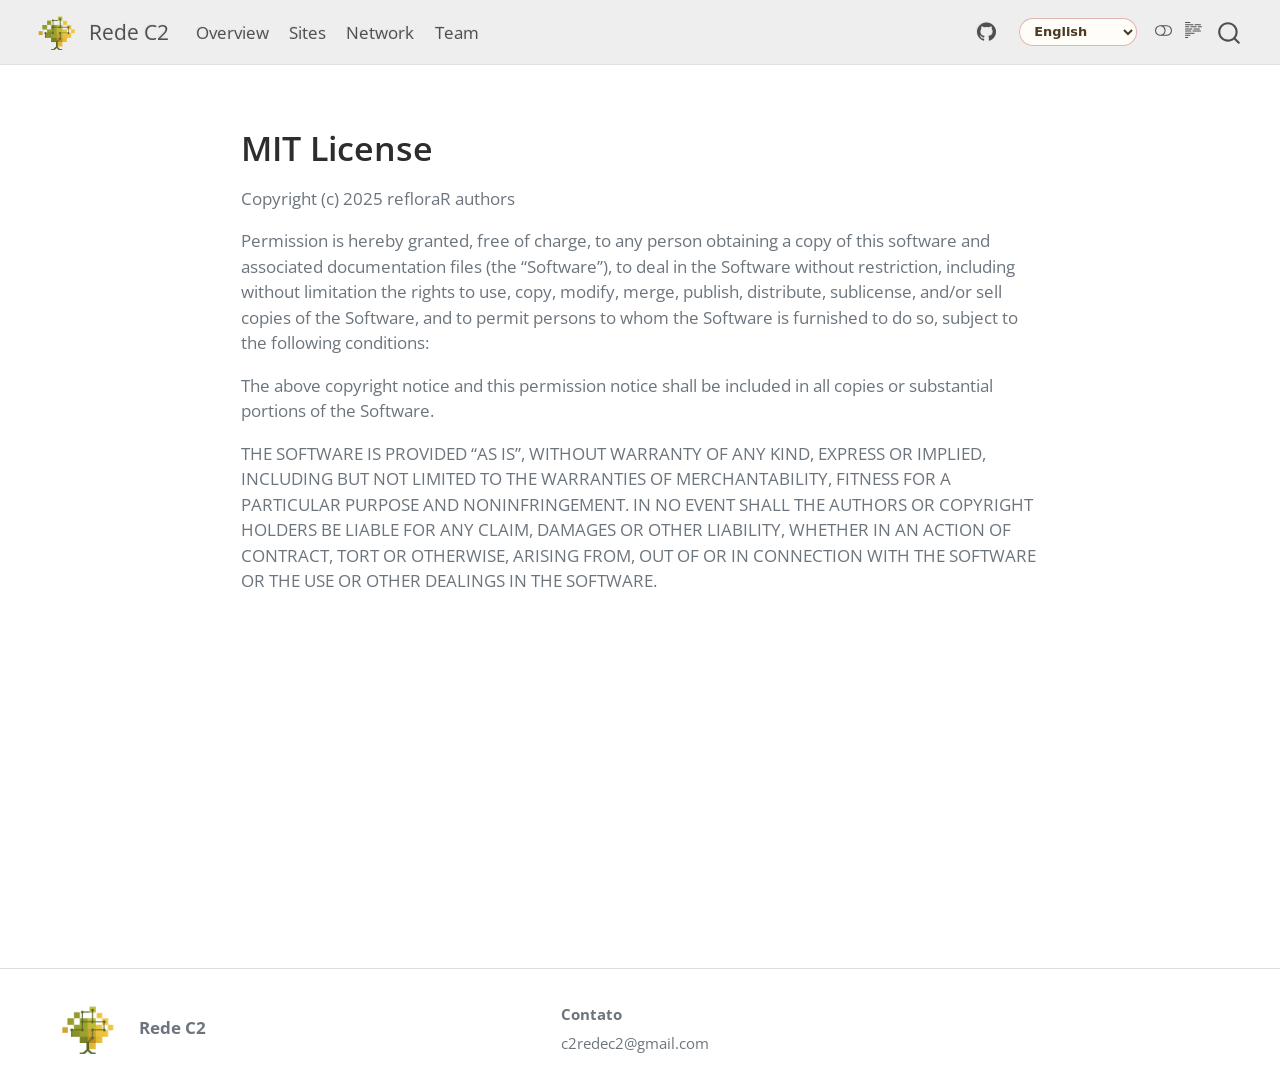
<file: docs/LICENSE.html>
<!DOCTYPE html>
<html xmlns="http://www.w3.org/1999/xhtml" lang="en" xml:lang="en"><head>

<meta charset="utf-8">
<meta name="generator" content="quarto-1.9.37">

<meta name="viewport" content="width=device-width, initial-scale=1.0, user-scalable=yes">


<title>license – Rede C2</title>
<style>
/* Default styles provided by pandoc.
** See https://pandoc.org/MANUAL.html#variables-for-html for config info.
*/
code{white-space: pre-wrap;}
span.smallcaps{font-variant: small-caps;}
div.columns{display: flex; gap: min(4vw, 1.5em);}
div.column{flex: auto; overflow-x: auto;}
div.hanging-indent{margin-left: 1.5em; text-indent: -1.5em;}
ul.task-list{list-style: none;}
ul.task-list li input[type="checkbox"] {
  width: 0.8em;
  margin: 0 0.8em 0.2em -1em; /* quarto-specific, see https://github.com/quarto-dev/quarto-cli/issues/4556 */ 
  vertical-align: middle;
}
</style>


<script src="site_libs/quarto-nav/quarto-nav.js"></script>
<script src="site_libs/quarto-nav/headroom.min.js"></script>
<script src="site_libs/clipboard/clipboard.min.js"></script>
<script src="site_libs/quarto-search/autocomplete.umd.js"></script>
<script src="site_libs/quarto-search/fuse.min.js"></script>
<script src="site_libs/quarto-search/quarto-search.js"></script>
<meta name="quarto:offset" content="./">
<link href="./figures/redec2_hex_sticker.png" rel="icon" type="image/png">
<script src="site_libs/quarto-html/quarto.js" type="module"></script>
<script src="site_libs/quarto-html/tabsets/tabsets.js" type="module"></script>
<script src="site_libs/quarto-html/popper.min.js"></script>
<script src="site_libs/quarto-html/tippy.umd.min.js"></script>
<script src="site_libs/quarto-html/anchor.min.js"></script>
<link href="site_libs/quarto-html/tippy.css" rel="stylesheet">
<link href="site_libs/quarto-html/quarto-syntax-highlighting-7f8f88aac4f3542376d5c11b86a4c14d.css" rel="stylesheet" class="quarto-color-scheme" id="quarto-text-highlighting-styles">
<link href="site_libs/quarto-html/quarto-syntax-highlighting-dark-d0ae9245876894da5ac7e18953ecc5cc.css" rel="stylesheet" class="quarto-color-scheme quarto-color-alternate" id="quarto-text-highlighting-styles">
<link href="site_libs/quarto-html/quarto-syntax-highlighting-7f8f88aac4f3542376d5c11b86a4c14d.css" rel="stylesheet" class="quarto-color-scheme-extra" id="quarto-text-highlighting-styles">
<script src="site_libs/bootstrap/bootstrap.min.js"></script>
<link href="site_libs/bootstrap/bootstrap-icons.css" rel="stylesheet">
<link href="site_libs/bootstrap/bootstrap-e327a3c63ac3222a6b10e57f657d85c3.min.css" rel="stylesheet" append-hash="true" class="quarto-color-scheme" id="quarto-bootstrap" data-mode="light">
<link href="site_libs/bootstrap/bootstrap-dark-71d292a5b38a5e8201f9519b093535cc.min.css" rel="stylesheet" append-hash="true" class="quarto-color-scheme quarto-color-alternate" id="quarto-bootstrap" data-mode="dark">
<link href="site_libs/bootstrap/bootstrap-e327a3c63ac3222a6b10e57f657d85c3.min.css" rel="stylesheet" append-hash="true" class="quarto-color-scheme-extra" id="quarto-bootstrap" data-mode="light">
<script id="quarto-search-options" type="application/json">{
  "location": "navbar",
  "copy-button": false,
  "collapse-after": 3,
  "panel-placement": "end",
  "type": "overlay",
  "limit": 50,
  "keyboard-shortcut": [
    "f",
    "/",
    "s"
  ],
  "show-item-context": false,
  "language": {
    "search-no-results-text": "No results",
    "search-matching-documents-text": "matching documents",
    "search-copy-link-title": "Copy link to search",
    "search-hide-matches-text": "Hide additional matches",
    "search-more-match-text": "more match in this document",
    "search-more-matches-text": "more matches in this document",
    "search-clear-button-title": "Clear",
    "search-text-placeholder": "",
    "search-detached-cancel-button-title": "Cancel",
    "search-submit-button-title": "Submit",
    "search-label": "Search"
  }
}</script>


<link rel="stylesheet" href="styles.css">
</head>

<body class="nav-fixed fullcontent quarto-light"><script id="quarto-html-before-body" type="application/javascript">
    const toggleBodyColorMode = (bsSheetEl) => {
      const mode = bsSheetEl.getAttribute("data-mode");
      const bodyEl = window.document.querySelector("body");
      if (mode === "dark") {
        bodyEl.classList.add("quarto-dark");
        bodyEl.classList.remove("quarto-light");
      } else {
        bodyEl.classList.add("quarto-light");
        bodyEl.classList.remove("quarto-dark");
      }
    }
    const toggleBodyColorPrimary = () => {
      const bsSheetEl = window.document.querySelector("link#quarto-bootstrap:not([rel=disabled-stylesheet])");
      if (bsSheetEl) {
        toggleBodyColorMode(bsSheetEl);
      }
    }
    const setColorSchemeToggle = (alternate) => {
      const toggles = window.document.querySelectorAll('.quarto-color-scheme-toggle');
      for (let i=0; i < toggles.length; i++) {
        const toggle = toggles[i];
        if (toggle) {
          if (alternate) {
            toggle.classList.add("alternate");
          } else {
            toggle.classList.remove("alternate");
          }
        }
      }
    };
    const toggleColorMode = (alternate) => {
      // Switch the stylesheets
      const primaryStylesheets = window.document.querySelectorAll('link.quarto-color-scheme:not(.quarto-color-alternate)');
      const alternateStylesheets = window.document.querySelectorAll('link.quarto-color-scheme.quarto-color-alternate');
      manageTransitions('#quarto-margin-sidebar .nav-link', false);
      if (alternate) {
        // note: dark is layered on light, we don't disable primary!
        enableStylesheet(alternateStylesheets);
        for (const sheetNode of alternateStylesheets) {
          if (sheetNode.id === "quarto-bootstrap") {
            toggleBodyColorMode(sheetNode);
          }
        }
      } else {
        disableStylesheet(alternateStylesheets);
        enableStylesheet(primaryStylesheets)
        toggleBodyColorPrimary();
      }
      manageTransitions('#quarto-margin-sidebar .nav-link', true);
      // Switch the toggles
      setColorSchemeToggle(alternate)
      // Hack to workaround the fact that safari doesn't
      // properly recolor the scrollbar when toggling (#1455)
      if (navigator.userAgent.indexOf('Safari') > 0 && navigator.userAgent.indexOf('Chrome') == -1) {
        manageTransitions("body", false);
        window.scrollTo(0, 1);
        setTimeout(() => {
          window.scrollTo(0, 0);
          manageTransitions("body", true);
        }, 40);
      }
    }
    const disableStylesheet = (stylesheets) => {
      for (let i=0; i < stylesheets.length; i++) {
        const stylesheet = stylesheets[i];
        stylesheet.rel = 'disabled-stylesheet';
      }
    }
    const enableStylesheet = (stylesheets) => {
      for (let i=0; i < stylesheets.length; i++) {
        const stylesheet = stylesheets[i];
        if(stylesheet.rel !== 'stylesheet') { // for Chrome, which will still FOUC without this check
          stylesheet.rel = 'stylesheet';
        }
      }
    }
    const manageTransitions = (selector, allowTransitions) => {
      const els = window.document.querySelectorAll(selector);
      for (let i=0; i < els.length; i++) {
        const el = els[i];
        if (allowTransitions) {
          el.classList.remove('notransition');
        } else {
          el.classList.add('notransition');
        }
      }
    }
    const isFileUrl = () => {
      return window.location.protocol === 'file:';
    }
    const hasAlternateSentinel = () => {
      let styleSentinel = getColorSchemeSentinel();
      if (styleSentinel !== null) {
        return styleSentinel === "alternate";
      } else {
        return false;
      }
    }
    const setStyleSentinel = (alternate) => {
      const value = alternate ? "alternate" : "default";
      if (!isFileUrl()) {
        window.localStorage.setItem("quarto-color-scheme", value);
      } else {
        localAlternateSentinel = value;
      }
    }
    const getColorSchemeSentinel = () => {
      if (!isFileUrl()) {
        const storageValue = window.localStorage.getItem("quarto-color-scheme");
        return storageValue != null ? storageValue : localAlternateSentinel;
      } else {
        return localAlternateSentinel;
      }
    }
    const toggleGiscusIfUsed = (isAlternate, darkModeDefault) => {
      const baseTheme = document.querySelector('#giscus-base-theme')?.value ?? 'light';
      const alternateTheme = document.querySelector('#giscus-alt-theme')?.value ?? 'dark';
      let newTheme = '';
      if(authorPrefersDark) {
        newTheme = isAlternate ? baseTheme : alternateTheme;
      } else {
        newTheme = isAlternate ? alternateTheme : baseTheme;
      }
      const changeGiscusTheme = () => {
        // From: https://github.com/giscus/giscus/issues/336
        const sendMessage = (message) => {
          const iframe = document.querySelector('iframe.giscus-frame');
          if (!iframe) return;
          iframe.contentWindow.postMessage({ giscus: message }, 'https://giscus.app');
        }
        sendMessage({
          setConfig: {
            theme: newTheme
          }
        });
      }
      const isGiscussLoaded = window.document.querySelector('iframe.giscus-frame') !== null;
      if (isGiscussLoaded) {
        changeGiscusTheme();
      }
    };
    const authorPrefersDark = false;
    const darkModeDefault = authorPrefersDark;
      document.querySelector('link#quarto-text-highlighting-styles.quarto-color-scheme-extra').rel = 'disabled-stylesheet';
      document.querySelector('link#quarto-bootstrap.quarto-color-scheme-extra').rel = 'disabled-stylesheet';
    let localAlternateSentinel = darkModeDefault ? 'alternate' : 'default';
    // Dark / light mode switch
    window.quartoToggleColorScheme = () => {
      // Read the current dark / light value
      let toAlternate = !hasAlternateSentinel();
      toggleColorMode(toAlternate);
      setStyleSentinel(toAlternate);
      toggleGiscusIfUsed(toAlternate, darkModeDefault);
      window.dispatchEvent(new Event('resize'));
    };
    // Switch to dark mode if need be
    if (hasAlternateSentinel()) {
      toggleColorMode(true);
    } else {
      toggleColorMode(false);
    }
  </script>

<div id="quarto-search-results"></div>
  <header id="quarto-header" class="headroom fixed-top">
    <nav class="navbar navbar-expand-lg " data-bs-theme="dark">
      <div class="navbar-container container-fluid">
      <div class="navbar-brand-container mx-auto">
    <a href="./index.html" class="navbar-brand navbar-brand-logo">
    <img src="./figures/redec2_hex_sticker.png" alt="" class="navbar-logo light-content">
    <img src="./figures/redec2_hex_sticker.png" alt="" class="navbar-logo dark-content">
    </a>
    <a class="navbar-brand" href="./index.html">
    <span class="navbar-title">Rede C2</span>
    </a>
  </div>
            <div id="quarto-search" class="" title="Search"></div>
          <button class="navbar-toggler" type="button" data-bs-toggle="collapse" data-bs-target="#navbarCollapse" aria-controls="navbarCollapse" role="menu" aria-expanded="false" aria-label="Toggle navigation" onclick="if (window.quartoToggleHeadroom) { window.quartoToggleHeadroom(); }">
  <span class="navbar-toggler-icon"></span>
</button>
          <div class="collapse navbar-collapse" id="navbarCollapse">
            <ul class="navbar-nav navbar-nav-scroll me-auto">
  <li class="nav-item">
    <a class="nav-link" href="./index.html"> 
<span class="menu-text">Overview</span></a>
  </li>  
  <li class="nav-item">
    <a class="nav-link" href="./sites/index.html"> 
<span class="menu-text">Sites</span></a>
  </li>  
  <li class="nav-item">
    <a class="nav-link" href="./network/index.html"> 
<span class="menu-text">Network</span></a>
  </li>  
  <li class="nav-item">
    <a class="nav-link" href="./team/index.html"> 
<span class="menu-text">Team</span></a>
  </li>  
</ul>
            <ul class="navbar-nav navbar-nav-scroll ms-auto">
  <li class="nav-item compact">
    <a class="nav-link" href="https://github.com/giuliaottino/RedeC2"> <i class="bi bi-github" role="img" aria-label="Rede C2 GitHub">
</i> 
<span class="menu-text"></span></a>
  </li>  
</ul>
          </div> <!-- /navcollapse -->
            <div class="quarto-navbar-tools">
  <a href="" class="quarto-color-scheme-toggle quarto-navigation-tool  px-1" onclick="window.quartoToggleColorScheme(); return false;" title="Toggle dark mode"><i class="bi"></i></a>
  <a href="" class="quarto-reader-toggle quarto-navigation-tool px-1" onclick="window.quartoToggleReader(); return false;" title="Toggle reader mode">
  <div class="quarto-reader-toggle-btn">
  <i class="bi"></i>
  </div>
</a>
</div>
      </div> <!-- /container-fluid -->
    </nav>
</header>
<!-- content -->
<div id="quarto-content" class="quarto-container page-columns page-rows-contents page-layout-article page-navbar">
<!-- sidebar -->
<!-- margin-sidebar -->
    
<!-- main -->
<main class="content" id="quarto-document-content"><header id="title-block-header" class="quarto-title-block"></header>





<section id="mit-license" class="level1">
<h1>MIT License</h1>
<p>Copyright (c) 2025 refloraR authors</p>
<p>Permission is hereby granted, free of charge, to any person obtaining a copy of this software and associated documentation files (the “Software”), to deal in the Software without restriction, including without limitation the rights to use, copy, modify, merge, publish, distribute, sublicense, and/or sell copies of the Software, and to permit persons to whom the Software is furnished to do so, subject to the following conditions:</p>
<p>The above copyright notice and this permission notice shall be included in all copies or substantial portions of the Software.</p>
<p>THE SOFTWARE IS PROVIDED “AS IS”, WITHOUT WARRANTY OF ANY KIND, EXPRESS OR IMPLIED, INCLUDING BUT NOT LIMITED TO THE WARRANTIES OF MERCHANTABILITY, FITNESS FOR A PARTICULAR PURPOSE AND NONINFRINGEMENT. IN NO EVENT SHALL THE AUTHORS OR COPYRIGHT HOLDERS BE LIABLE FOR ANY CLAIM, DAMAGES OR OTHER LIABILITY, WHETHER IN AN ACTION OF CONTRACT, TORT OR OTHERWISE, ARISING FROM, OUT OF OR IN CONNECTION WITH THE SOFTWARE OR THE USE OR OTHER DEALINGS IN THE SOFTWARE.</p>


</section>

</main> <!-- /main -->
<footer class="redec2-site-footer" aria-label="Rodapé do site Rede C2">

  <div class="redec2-footer-inner">



    <div class="redec2-footer-brand">

      <a class="redec2-footer-home" href="index.html" aria-label="Página inicial da Rede C2">

        <img class="redec2-footer-logo" data-src="figures/redec2_hex_sticker.png" alt="Rede C2">

      </a>



      <div class="redec2-footer-name">

        <strong>Rede C2</strong>

        <span></span>

      </div>

    </div>



    <div class="redec2-footer-contact">

      <div class="redec2-footer-title">Contato</div>

      <a href="mailto:c2redec2@gmail.com">c2redec2@gmail.com</a>

    </div>



  </div>

</footer>



<script>

(function () {

  const PROJECT_BASE = "RedeC2";



  function getPathInsideSite() {

    let path = window.location.pathname;



    if (path.startsWith("/" + PROJECT_BASE + "/")) {

      path = path.replace("/" + PROJECT_BASE, "");

    }



    if (path === "" || path === "/") {

      path = "/index.html";

    }



    if (path.endsWith("/")) {

      path = path + "index.html";

    }



    return path;

  }



  function getRelativePrefix() {

    const path = getPathInsideSite();

    const parts = path.split("/").filter(Boolean);



    if (parts.length <= 1) {

      return "";

    }



    return "../".repeat(parts.length - 1);

  }



  function fixFooterPaths() {

    const footer = document.querySelector(".redec2-site-footer");



    if (footer && footer.parentElement !== document.body) {

      document.body.appendChild(footer);

    }



    const prefix = getRelativePrefix();



    document.querySelectorAll(".redec2-site-footer img[data-src]").forEach(function (img) {

      const src = img.getAttribute("data-src");



      if (!src) {

        return;

      }



      img.src = prefix + src.replace(/^\/+/, "");



      img.addEventListener("error", function () {

        img.classList.add("redec2-footer-logo-missing");

      });

    });



    document.querySelectorAll(".redec2-footer-home").forEach(function (link) {

      link.href = prefix + "index.html";

    });

  }



  if (document.readyState === "loading") {

    document.addEventListener("DOMContentLoaded", fixFooterPaths);

  } else {

    fixFooterPaths();

  }



  window.addEventListener("load", fixFooterPaths);

})();

</script>
<script id="quarto-html-after-body" type="application/javascript">
  window.document.addEventListener("DOMContentLoaded", function (event) {
    // Ensure there is a toggle, if there isn't float one in the top right
    if (window.document.querySelector('.quarto-color-scheme-toggle') === null) {
      const a = window.document.createElement('a');
      a.classList.add('top-right');
      a.classList.add('quarto-color-scheme-toggle');
      a.href = "";
      a.onclick = function() { try { window.quartoToggleColorScheme(); } catch {} return false; };
      const i = window.document.createElement("i");
      i.classList.add('bi');
      a.appendChild(i);
      window.document.body.appendChild(a);
    }
    setColorSchemeToggle(hasAlternateSentinel())
    const icon = "";
    const anchorJS = new window.AnchorJS();
    anchorJS.options = {
      placement: 'right',
      icon: icon
    };
    anchorJS.add('.anchored');
    const isCodeAnnotation = (el) => {
      for (const clz of el.classList) {
        if (clz.startsWith('code-annotation-')) {                     
          return true;
        }
      }
      return false;
    }
    const onCopySuccess = function(e) {
      // button target
      const button = e.trigger;
      // don't keep focus
      button.blur();
      // flash "checked"
      button.classList.add('code-copy-button-checked');
      var currentTitle = button.getAttribute("title");
      button.setAttribute("title", "Copied!");
      let tooltip;
      if (window.bootstrap) {
        button.setAttribute("data-bs-toggle", "tooltip");
        button.setAttribute("data-bs-placement", "left");
        button.setAttribute("data-bs-title", "Copied!");
        tooltip = new bootstrap.Tooltip(button, 
          { trigger: "manual", 
            customClass: "code-copy-button-tooltip",
            offset: [0, -8]});
        tooltip.show();    
      }
      setTimeout(function() {
        if (tooltip) {
          tooltip.hide();
          button.removeAttribute("data-bs-title");
          button.removeAttribute("data-bs-toggle");
          button.removeAttribute("data-bs-placement");
        }
        button.setAttribute("title", currentTitle);
        button.classList.remove('code-copy-button-checked');
      }, 1000);
      // clear code selection
      e.clearSelection();
    }
    const getTextToCopy = function(trigger) {
      const outerScaffold = trigger.parentElement.cloneNode(true);
      const codeEl = outerScaffold.querySelector('code');
      for (const childEl of codeEl.children) {
        if (isCodeAnnotation(childEl)) {
          childEl.remove();
        }
      }
      return codeEl.innerText;
    }
    const clipboard = new window.ClipboardJS('.code-copy-button:not([data-in-quarto-modal])', {
      text: getTextToCopy
    });
    clipboard.on('success', onCopySuccess);
    if (window.document.getElementById('quarto-embedded-source-code-modal')) {
      const clipboardModal = new window.ClipboardJS('.code-copy-button[data-in-quarto-modal]', {
        text: getTextToCopy,
        container: window.document.getElementById('quarto-embedded-source-code-modal')
      });
      clipboardModal.on('success', onCopySuccess);
    }
      var localhostRegex = new RegExp(/^(?:http|https):\/\/localhost\:?[0-9]*\//);
      var mailtoRegex = new RegExp(/^mailto:/);
        var filterRegex = new RegExp("https:\/\/giuliaottino\.github\.io\/RedeC2\/");
      var isInternal = (href) => {
          return filterRegex.test(href) || localhostRegex.test(href) || mailtoRegex.test(href);
      }
      // Inspect non-navigation links and adorn them if external
     var links = window.document.querySelectorAll('a[href]:not(.nav-link):not(.navbar-brand):not(.toc-action):not(.sidebar-link):not(.sidebar-item-toggle):not(.pagination-link):not(.no-external):not([aria-hidden]):not(.dropdown-item):not(.quarto-navigation-tool):not(.about-link)');
      for (var i=0; i<links.length; i++) {
        const link = links[i];
        if (!isInternal(link.href)) {
          // undo the damage that might have been done by quarto-nav.js in the case of
          // links that we want to consider external
          if (link.dataset.originalHref !== undefined) {
            link.href = link.dataset.originalHref;
          }
        }
      }
    function tippyHover(el, contentFn, onTriggerFn, onUntriggerFn) {
      const config = {
        allowHTML: true,
        maxWidth: 500,
        delay: 100,
        arrow: false,
        appendTo: function(el) {
            return el.parentElement;
        },
        interactive: true,
        interactiveBorder: 10,
        theme: 'quarto',
        placement: 'bottom-start',
      };
      if (contentFn) {
        config.content = contentFn;
      }
      if (onTriggerFn) {
        config.onTrigger = onTriggerFn;
      }
      if (onUntriggerFn) {
        config.onUntrigger = onUntriggerFn;
      }
      window.tippy(el, config); 
    }
    const noterefs = window.document.querySelectorAll('a[role="doc-noteref"]');
    for (var i=0; i<noterefs.length; i++) {
      const ref = noterefs[i];
      tippyHover(ref, function() {
        // use id or data attribute instead here
        let href = ref.getAttribute('data-footnote-href') || ref.getAttribute('href');
        try { href = new URL(href).hash; } catch {}
        const id = href.replace(/^#\/?/, "");
        const note = window.document.getElementById(id);
        if (note) {
          return note.innerHTML;
        } else {
          return "";
        }
      });
    }
    const xrefs = window.document.querySelectorAll('a.quarto-xref');
    const processXRef = (id, note) => {
      // Strip column container classes
      const stripColumnClz = (el) => {
        el.classList.remove("page-full", "page-columns");
        if (el.children) {
          for (const child of el.children) {
            stripColumnClz(child);
          }
        }
      }
      stripColumnClz(note)
      if (id === null || id.startsWith('sec-')) {
        // Special case sections, only their first couple elements
        const container = document.createElement("div");
        if (note.children && note.children.length > 2) {
          container.appendChild(note.children[0].cloneNode(true));
          for (let i = 1; i < note.children.length; i++) {
            const child = note.children[i];
            if (child.tagName === "P" && child.innerText === "") {
              continue;
            } else {
              container.appendChild(child.cloneNode(true));
              break;
            }
          }
          if (window.Quarto?.typesetMath) {
            window.Quarto.typesetMath(container);
          }
          return container.innerHTML
        } else {
          if (window.Quarto?.typesetMath) {
            window.Quarto.typesetMath(note);
          }
          return note.innerHTML;
        }
      } else {
        // Remove any anchor links if they are present
        const anchorLink = note.querySelector('a.anchorjs-link');
        if (anchorLink) {
          anchorLink.remove();
        }
        if (window.Quarto?.typesetMath) {
          window.Quarto.typesetMath(note);
        }
        if (note.classList.contains("callout")) {
          return note.outerHTML;
        } else {
          return note.innerHTML;
        }
      }
    }
    for (var i=0; i<xrefs.length; i++) {
      const xref = xrefs[i];
      tippyHover(xref, undefined, function(instance) {
        instance.disable();
        let url = xref.getAttribute('href');
        let hash = undefined; 
        if (url.startsWith('#')) {
          hash = url;
        } else {
          try { hash = new URL(url).hash; } catch {}
        }
        if (hash) {
          const id = hash.replace(/^#\/?/, "");
          const note = window.document.getElementById(id);
          if (note !== null) {
            try {
              const html = processXRef(id, note.cloneNode(true));
              instance.setContent(html);
            } finally {
              instance.enable();
              instance.show();
            }
          } else {
            // See if we can fetch this
            fetch(url.split('#')[0])
            .then(res => res.text())
            .then(html => {
              const parser = new DOMParser();
              const htmlDoc = parser.parseFromString(html, "text/html");
              const note = htmlDoc.getElementById(id);
              if (note !== null) {
                const html = processXRef(id, note);
                instance.setContent(html);
              } 
            }).finally(() => {
              instance.enable();
              instance.show();
            });
          }
        } else {
          // See if we can fetch a full url (with no hash to target)
          // This is a special case and we should probably do some content thinning / targeting
          fetch(url)
          .then(res => res.text())
          .then(html => {
            const parser = new DOMParser();
            const htmlDoc = parser.parseFromString(html, "text/html");
            const note = htmlDoc.querySelector('main.content');
            if (note !== null) {
              // This should only happen for chapter cross references
              // (since there is no id in the URL)
              // remove the first header
              if (note.children.length > 0 && note.children[0].tagName === "HEADER") {
                note.children[0].remove();
              }
              const html = processXRef(null, note);
              instance.setContent(html);
            } 
          }).finally(() => {
            instance.enable();
            instance.show();
          });
        }
      }, function(instance) {
      });
    }
        let selectedAnnoteEl;
        const selectorForAnnotation = ( cell, annotation) => {
          let cellAttr = 'data-code-cell="' + cell + '"';
          let lineAttr = 'data-code-annotation="' +  annotation + '"';
          const selector = 'span[' + cellAttr + '][' + lineAttr + ']';
          return selector;
        }
        const selectCodeLines = (annoteEl) => {
          const doc = window.document;
          const targetCell = annoteEl.getAttribute("data-target-cell");
          const targetAnnotation = annoteEl.getAttribute("data-target-annotation");
          const annoteSpan = window.document.querySelector(selectorForAnnotation(targetCell, targetAnnotation));
          const lines = annoteSpan.getAttribute("data-code-lines").split(",");
          const lineIds = lines.map((line) => {
            return targetCell + "-" + line;
          })
          let top = null;
          let height = null;
          let parent = null;
          if (lineIds.length > 0) {
              //compute the position of the single el (top and bottom and make a div)
              const el = window.document.getElementById(lineIds[0]);
              top = el.offsetTop;
              height = el.offsetHeight;
              parent = el.parentElement.parentElement;
            if (lineIds.length > 1) {
              const lastEl = window.document.getElementById(lineIds[lineIds.length - 1]);
              const bottom = lastEl.offsetTop + lastEl.offsetHeight;
              height = bottom - top;
            }
            if (top !== null && height !== null && parent !== null) {
              // cook up a div (if necessary) and position it 
              let div = window.document.getElementById("code-annotation-line-highlight");
              if (div === null) {
                div = window.document.createElement("div");
                div.setAttribute("id", "code-annotation-line-highlight");
                div.style.position = 'absolute';
                parent.appendChild(div);
              }
              div.style.top = top - 2 + "px";
              div.style.height = height + 4 + "px";
              div.style.left = 0;
              let gutterDiv = window.document.getElementById("code-annotation-line-highlight-gutter");
              if (gutterDiv === null) {
                gutterDiv = window.document.createElement("div");
                gutterDiv.setAttribute("id", "code-annotation-line-highlight-gutter");
                gutterDiv.style.position = 'absolute';
                const codeCell = window.document.getElementById(targetCell);
                const gutter = codeCell.querySelector('.code-annotation-gutter');
                gutter.appendChild(gutterDiv);
              }
              gutterDiv.style.top = top - 2 + "px";
              gutterDiv.style.height = height + 4 + "px";
            }
            selectedAnnoteEl = annoteEl;
          }
        };
        const unselectCodeLines = () => {
          const elementsIds = ["code-annotation-line-highlight", "code-annotation-line-highlight-gutter"];
          elementsIds.forEach((elId) => {
            const div = window.document.getElementById(elId);
            if (div) {
              div.remove();
            }
          });
          selectedAnnoteEl = undefined;
        };
          // Handle positioning of the toggle
      window.addEventListener(
        "resize",
        throttle(() => {
          elRect = undefined;
          if (selectedAnnoteEl) {
            selectCodeLines(selectedAnnoteEl);
          }
        }, 10)
      );
      function throttle(fn, ms) {
      let throttle = false;
      let timer;
        return (...args) => {
          if(!throttle) { // first call gets through
              fn.apply(this, args);
              throttle = true;
          } else { // all the others get throttled
              if(timer) clearTimeout(timer); // cancel #2
              timer = setTimeout(() => {
                fn.apply(this, args);
                timer = throttle = false;
              }, ms);
          }
        };
      }
        // Attach click handler to the DT
        const annoteDls = window.document.querySelectorAll('dt[data-target-cell]');
        for (const annoteDlNode of annoteDls) {
          annoteDlNode.addEventListener('click', (event) => {
            const clickedEl = event.target;
            if (clickedEl !== selectedAnnoteEl) {
              unselectCodeLines();
              const activeEl = window.document.querySelector('dt[data-target-cell].code-annotation-active');
              if (activeEl) {
                activeEl.classList.remove('code-annotation-active');
              }
              selectCodeLines(clickedEl);
              clickedEl.classList.add('code-annotation-active');
            } else {
              // Unselect the line
              unselectCodeLines();
              clickedEl.classList.remove('code-annotation-active');
            }
          });
        }
    const findCites = (el) => {
      const parentEl = el.parentElement;
      if (parentEl) {
        const cites = parentEl.dataset.cites;
        if (cites) {
          return {
            el,
            cites: cites.split(' ')
          };
        } else {
          return findCites(el.parentElement)
        }
      } else {
        return undefined;
      }
    };
    var bibliorefs = window.document.querySelectorAll('a[role="doc-biblioref"]');
    for (var i=0; i<bibliorefs.length; i++) {
      const ref = bibliorefs[i];
      const citeInfo = findCites(ref);
      if (citeInfo) {
        tippyHover(citeInfo.el, function() {
          var popup = window.document.createElement('div');
          citeInfo.cites.forEach(function(cite) {
            var citeDiv = window.document.createElement('div');
            citeDiv.classList.add('hanging-indent');
            citeDiv.classList.add('csl-entry');
            var biblioDiv = window.document.getElementById('ref-' + cite);
            if (biblioDiv) {
              citeDiv.innerHTML = biblioDiv.innerHTML;
            }
            popup.appendChild(citeDiv);
          });
          return popup.innerHTML;
        });
      }
    }
  });
  </script>
</div> <!-- /content -->
<script>
(function () {
  var assetBase = '';
  var asset = document.querySelector('link[href*="site_libs/"], link[href$="styles.css"]');
  if (asset) {
    var href = asset.getAttribute('href') || '';
    if (href.indexOf('site_libs/') >= 0) assetBase = href.split('site_libs/')[0];
    else if (href.endsWith('styles.css')) assetBase = href.slice(0, -'styles.css'.length);
  }
  if (assetBase === '') assetBase = './';
  function addScript(path, callback) {
    var script = document.createElement('script');
    script.src = assetBase + path.replace(/^\//, '');
    script.defer = true;
    script.onload = callback || null;
    document.body.appendChild(script);
  }
  var i18nVersion = 'nofragment-v4-2026-05-06'; addScript('js/translations.js?v=' + i18nVersion, function () {   addScript('js/language.js?v=' + i18nVersion); });
})();
</script>




</body></html>
</file>
<file: docs/site_libs/quarto-html/tippy.css>
.tippy-box[data-animation=fade][data-state=hidden]{opacity:0}[data-tippy-root]{max-width:calc(100vw - 10px)}.tippy-box{position:relative;background-color:#333;color:#fff;border-radius:4px;font-size:14px;line-height:1.4;white-space:normal;outline:0;transition-property:transform,visibility,opacity}.tippy-box[data-placement^=top]>.tippy-arrow{bottom:0}.tippy-box[data-placement^=top]>.tippy-arrow:before{bottom:-7px;left:0;border-width:8px 8px 0;border-top-color:initial;transform-origin:center top}.tippy-box[data-placement^=bottom]>.tippy-arrow{top:0}.tippy-box[data-placement^=bottom]>.tippy-arrow:before{top:-7px;left:0;border-width:0 8px 8px;border-bottom-color:initial;transform-origin:center bottom}.tippy-box[data-placement^=left]>.tippy-arrow{right:0}.tippy-box[data-placement^=left]>.tippy-arrow:before{border-width:8px 0 8px 8px;border-left-color:initial;right:-7px;transform-origin:center left}.tippy-box[data-placement^=right]>.tippy-arrow{left:0}.tippy-box[data-placement^=right]>.tippy-arrow:before{left:-7px;border-width:8px 8px 8px 0;border-right-color:initial;transform-origin:center right}.tippy-box[data-inertia][data-state=visible]{transition-timing-function:cubic-bezier(.54,1.5,.38,1.11)}.tippy-arrow{width:16px;height:16px;color:#333}.tippy-arrow:before{content:"";position:absolute;border-color:transparent;border-style:solid}.tippy-content{position:relative;padding:5px 9px;z-index:1}
</file>
<file: docs/site_libs/quarto-html/quarto-syntax-highlighting-7f8f88aac4f3542376d5c11b86a4c14d.css>
/* quarto syntax highlight colors */
:root {
  --quarto-hl-ot-color: #003B4F;
  --quarto-hl-at-color: #657422;
  --quarto-hl-ss-color: #20794D;
  --quarto-hl-an-color: #5E5E5E;
  --quarto-hl-fu-color: #4758AB;
  --quarto-hl-st-color: #20794D;
  --quarto-hl-cf-color: #003B4F;
  --quarto-hl-op-color: #5E5E5E;
  --quarto-hl-er-color: #AD0000;
  --quarto-hl-bn-color: #AD0000;
  --quarto-hl-al-color: #AD0000;
  --quarto-hl-va-color: #111111;
  --quarto-hl-bu-color: inherit;
  --quarto-hl-ex-color: inherit;
  --quarto-hl-pp-color: #AD0000;
  --quarto-hl-in-color: #5E5E5E;
  --quarto-hl-vs-color: #20794D;
  --quarto-hl-wa-color: #5E5E5E;
  --quarto-hl-do-color: #5E5E5E;
  --quarto-hl-im-color: #00769E;
  --quarto-hl-ch-color: #20794D;
  --quarto-hl-dt-color: #AD0000;
  --quarto-hl-fl-color: #AD0000;
  --quarto-hl-co-color: #5E5E5E;
  --quarto-hl-cv-color: #5E5E5E;
  --quarto-hl-cn-color: #8f5902;
  --quarto-hl-sc-color: #5E5E5E;
  --quarto-hl-dv-color: #AD0000;
  --quarto-hl-kw-color: #003B4F;
}

/* other quarto variables */
:root {
  --quarto-font-monospace: SFMono-Regular, Menlo, Monaco, Consolas, "Liberation Mono", "Courier New", monospace;
}

/* syntax highlight based on Pandoc's rules */
pre > code.sourceCode > span {
  color: #003B4F;
}

code.sourceCode > span {
  color: #003B4F;
}

div.sourceCode,
div.sourceCode pre.sourceCode {
  color: #003B4F;
}

/* Normal */
code span {
  color: #003B4F;
}

/* Alert */
code span.al {
  color: #AD0000;
  font-style: inherit;
}

/* Annotation */
code span.an {
  color: #5E5E5E;
  font-style: inherit;
}

/* Attribute */
code span.at {
  color: #657422;
  font-style: inherit;
}

/* BaseN */
code span.bn {
  color: #AD0000;
  font-style: inherit;
}

/* BuiltIn */
code span.bu {
  font-style: inherit;
}

/* ControlFlow */
code span.cf {
  color: #003B4F;
  font-weight: bold;
  font-style: inherit;
}

/* Char */
code span.ch {
  color: #20794D;
  font-style: inherit;
}

/* Constant */
code span.cn {
  color: #8f5902;
  font-style: inherit;
}

/* Comment */
code span.co {
  color: #5E5E5E;
  font-style: inherit;
}

/* CommentVar */
code span.cv {
  color: #5E5E5E;
  font-style: italic;
}

/* Documentation */
code span.do {
  color: #5E5E5E;
  font-style: italic;
}

/* DataType */
code span.dt {
  color: #AD0000;
  font-style: inherit;
}

/* DecVal */
code span.dv {
  color: #AD0000;
  font-style: inherit;
}

/* Error */
code span.er {
  color: #AD0000;
  font-style: inherit;
}

/* Extension */
code span.ex {
  font-style: inherit;
}

/* Float */
code span.fl {
  color: #AD0000;
  font-style: inherit;
}

/* Function */
code span.fu {
  color: #4758AB;
  font-style: inherit;
}

/* Import */
code span.im {
  color: #00769E;
  font-style: inherit;
}

/* Information */
code span.in {
  color: #5E5E5E;
  font-style: inherit;
}

/* Keyword */
code span.kw {
  color: #003B4F;
  font-weight: bold;
  font-style: inherit;
}

/* Operator */
code span.op {
  color: #5E5E5E;
  font-style: inherit;
}

/* Other */
code span.ot {
  color: #003B4F;
  font-style: inherit;
}

/* Preprocessor */
code span.pp {
  color: #AD0000;
  font-style: inherit;
}

/* SpecialChar */
code span.sc {
  color: #5E5E5E;
  font-style: inherit;
}

/* SpecialString */
code span.ss {
  color: #20794D;
  font-style: inherit;
}

/* String */
code span.st {
  color: #20794D;
  font-style: inherit;
}

/* Variable */
code span.va {
  color: #111111;
  font-style: inherit;
}

/* VerbatimString */
code span.vs {
  color: #20794D;
  font-style: inherit;
}

/* Warning */
code span.wa {
  color: #5E5E5E;
  font-style: italic;
}

.prevent-inlining {
  content: "</";
}

/*# sourceMappingURL=789ad8cd35626ba772517505b42a116e.css.map */
</file>
<file: docs/site_libs/quarto-html/quarto-syntax-highlighting-dark-d0ae9245876894da5ac7e18953ecc5cc.css>
/* quarto syntax highlight colors */
:root {
  --quarto-hl-al-color: #f07178;
  --quarto-hl-an-color: #d4d0ab;
  --quarto-hl-at-color: #00e0e0;
  --quarto-hl-bn-color: #d4d0ab;
  --quarto-hl-bu-color: #abe338;
  --quarto-hl-ch-color: #abe338;
  --quarto-hl-co-color: #f8f8f2;
  --quarto-hl-cv-color: #ffd700;
  --quarto-hl-cn-color: #ffd700;
  --quarto-hl-cf-color: #ffa07a;
  --quarto-hl-dt-color: #ffa07a;
  --quarto-hl-dv-color: #d4d0ab;
  --quarto-hl-do-color: #f8f8f2;
  --quarto-hl-er-color: #f07178;
  --quarto-hl-ex-color: #00e0e0;
  --quarto-hl-fl-color: #d4d0ab;
  --quarto-hl-fu-color: #ffa07a;
  --quarto-hl-im-color: #abe338;
  --quarto-hl-in-color: #d4d0ab;
  --quarto-hl-kw-color: #ffa07a;
  --quarto-hl-op-color: #ffa07a;
  --quarto-hl-ot-color: #00e0e0;
  --quarto-hl-pp-color: #dcc6e0;
  --quarto-hl-re-color: #00e0e0;
  --quarto-hl-sc-color: #abe338;
  --quarto-hl-ss-color: #abe338;
  --quarto-hl-st-color: #abe338;
  --quarto-hl-va-color: #00e0e0;
  --quarto-hl-vs-color: #abe338;
  --quarto-hl-wa-color: #dcc6e0;
}

/* other quarto variables */
:root {
  --quarto-font-monospace: SFMono-Regular, Menlo, Monaco, Consolas, "Liberation Mono", "Courier New", monospace;
}

/* syntax highlight based on Pandoc's rules */
pre > code.sourceCode > span {
  color: #f8f8f2;
}

code.sourceCode > span {
  color: #f8f8f2;
}

div.sourceCode,
div.sourceCode pre.sourceCode {
  color: #f8f8f2;
}

/* Normal */
code span {
  color: #f8f8f2;
}

/* Alert */
code span.al {
  color: #f07178;
}

/* Annotation */
code span.an {
  color: #d4d0ab;
}

/* Attribute */
code span.at {
  color: #00e0e0;
}

/* BaseN */
code span.bn {
  color: #d4d0ab;
}

/* BuiltIn */
code span.bu {
  color: #abe338;
}

/* ControlFlow */
code span.cf {
  font-weight: bold;
  color: #ffa07a;
}

/* Char */
code span.ch {
  color: #abe338;
}

/* Constant */
code span.cn {
  color: #ffd700;
}

/* Comment */
code span.co {
  font-style: italic;
  color: #f8f8f2;
}

/* CommentVar */
code span.cv {
  color: #ffd700;
}

/* Documentation */
code span.do {
  color: #f8f8f2;
}

/* DataType */
code span.dt {
  color: #ffa07a;
}

/* DecVal */
code span.dv {
  color: #d4d0ab;
}

/* Error */
code span.er {
  color: #f07178;
  text-decoration: underline;
}

/* Extension */
code span.ex {
  font-weight: bold;
  color: #00e0e0;
}

/* Float */
code span.fl {
  color: #d4d0ab;
}

/* Function */
code span.fu {
  color: #ffa07a;
}

/* Import */
code span.im {
  color: #abe338;
}

/* Information */
code span.in {
  color: #d4d0ab;
}

/* Keyword */
code span.kw {
  font-weight: bold;
  color: #ffa07a;
}

/* Operator */
code span.op {
  color: #ffa07a;
}

/* Other */
code span.ot {
  color: #00e0e0;
}

/* Preprocessor */
code span.pp {
  color: #dcc6e0;
}

/* RegionMarker */
code span.re {
  background-color: #f8f8f2;
  color: #00e0e0;
}

/* SpecialChar */
code span.sc {
  color: #abe338;
}

/* SpecialString */
code span.ss {
  color: #abe338;
}

/* String */
code span.st {
  color: #abe338;
}

/* Variable */
code span.va {
  color: #00e0e0;
}

/* VerbatimString */
code span.vs {
  color: #abe338;
}

/* Warning */
code span.wa {
  color: #dcc6e0;
}

.prevent-inlining {
  content: "</";
}

/*# sourceMappingURL=e2dac9153eaf3c552d5043f9565d03d7.css.map */
</file>
<file: docs/styles.css>
@media (min-width: 991.98px) {
#quarto-header {
  border-bottom: 1px solid #dee2e6;
}
}

.navbar-brand > img {
  max-height: 36px;
}


.platform-table td {
  vertical-align: middle;
}

.platform-table td > div.sourceCode {
  margin-top: 0.3rem;
  margin-bottom: 0.3rem;
}


.document-example {
  opacity: 0.9;
  padding: 6px; 
  font-weight: 500;
  margin-bottom: 1rem;
}

.document-example div {
  padding: 5px;
}


.document-example .citation {
  color: blue;
}


.search-attribution {
  margin-top: 20px;
  padding-bottom: 20px;
  height: 40px;
}

#download-button {
  margin-top: 1em;
}

#download-table {
  margin-bottom: 2em;  
}

#download-table p {
  margin-bottom: 0;
}

#download-table .checksum {
  color: var(--bs-primary);
  font-size: .775em;
  cursor: pointer;
  padding-top: 4px;
}

#download-button {
  display:flex;
  justify-content: center;
  padding-bottom: 10px;
  padding-top: 10px;
}

#download-button .secondary {
  font-size: .775em;
  margin-bottom: 0;
}

#download-button .container {
  display: flex;
  padding-left: 10px;
  padding-right: 40px;
}

#download-button .icon-container {
  fill: white;
  width: 30px;
  margin-right: 15px;
}

.reveal-demo {
  width: 100%;
  height: 350px;
  outline: none;
}


.slide-deck {
  border: 3px solid #dee2e6;
  width: 100%;
  height: 475px;
}

@media only screen and (max-width: 600px) {
 .slide-deck {
    height: 400px;
  }
}

/* Footer Rede C2 ---------------------------------------------------------- */

.redec2-site-footer {
  width: 100%;
  margin-top: 4rem;
  padding: 2rem 1.5rem;
  border-top: 1px solid rgba(120, 120, 120, 0.25);
  background: var(--bs-body-bg);
  color: var(--bs-body-color);
}

.redec2-footer-inner {
  max-width: 1180px;
  margin: 0 auto;
  display: grid;
  grid-template-columns: 1.5fr 1fr 1fr;
  gap: 2rem;
  align-items: center;
}

.redec2-footer-brand {
  display: flex;
  align-items: center;
  gap: 1rem;
}

.redec2-footer-logo {
  width: 72px;
  height: auto;
  display: block;
}

.redec2-footer-logo-missing {
  display: none;
}

.redec2-footer-name {
  display: flex;
  flex-direction: column;
  gap: 0.15rem;
  line-height: 1.3;
}

.redec2-footer-name strong {
  font-size: 1rem;
}

.redec2-footer-name span {
  font-size: 0.9rem;
  opacity: 0.8;
}

.redec2-footer-title {
  font-weight: 700;
  font-size: 0.9rem;
  margin-bottom: 0.35rem;
}

.redec2-footer-contact,
.redec2-footer-links {
  font-size: 0.9rem;
}

.redec2-site-footer a {
  color: inherit;
  text-decoration: none;
}

.redec2-site-footer a:hover {
  text-decoration: underline;
}

.redec2-footer-links a {
  display: inline-flex;
  align-items: center;
  gap: 0.4rem;
}

@media (max-width: 800px) {
  .redec2-footer-inner {
    grid-template-columns: 1fr;
    text-align: center;
  }

  .redec2-footer-brand {
    justify-content: center;
    flex-direction: column;
  }

  .redec2-footer-logo {
    width: 84px;
  }

  .redec2-footer-links a {
    justify-content: center;
  }
}
</file>
